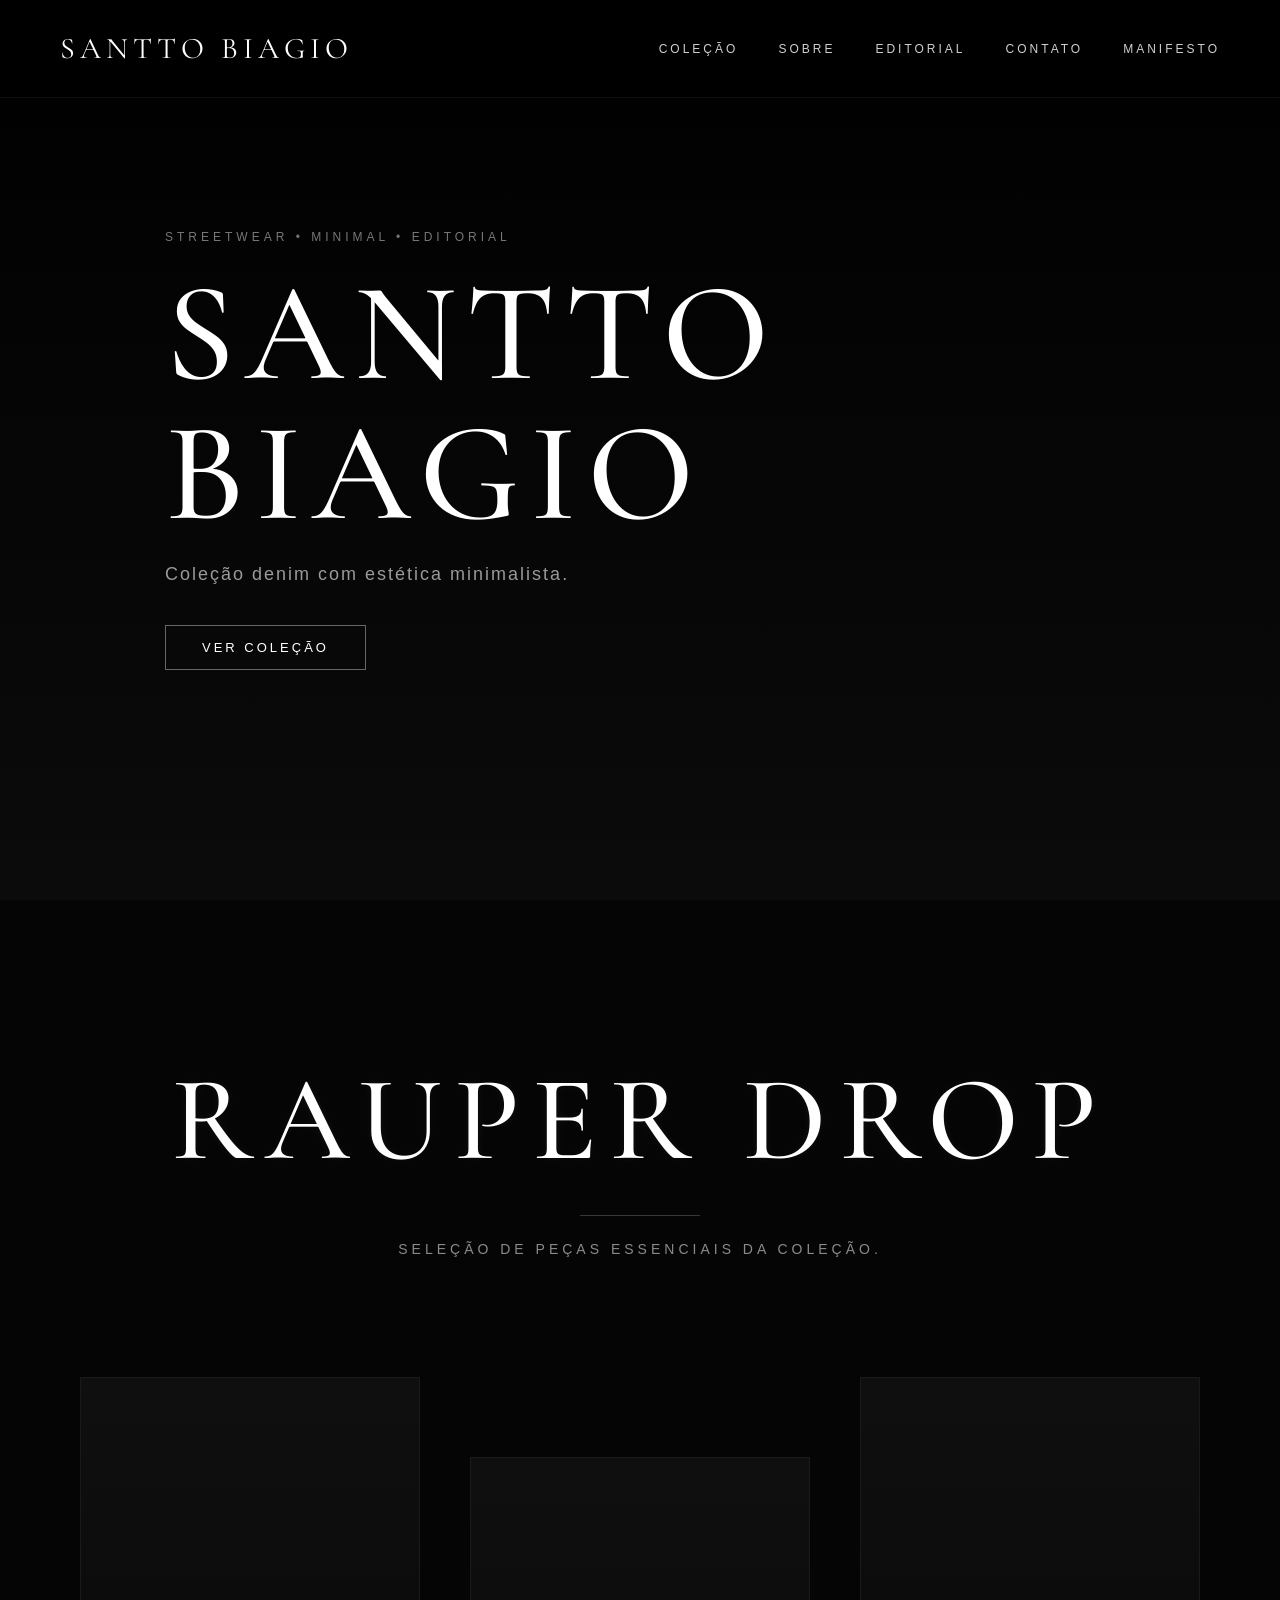
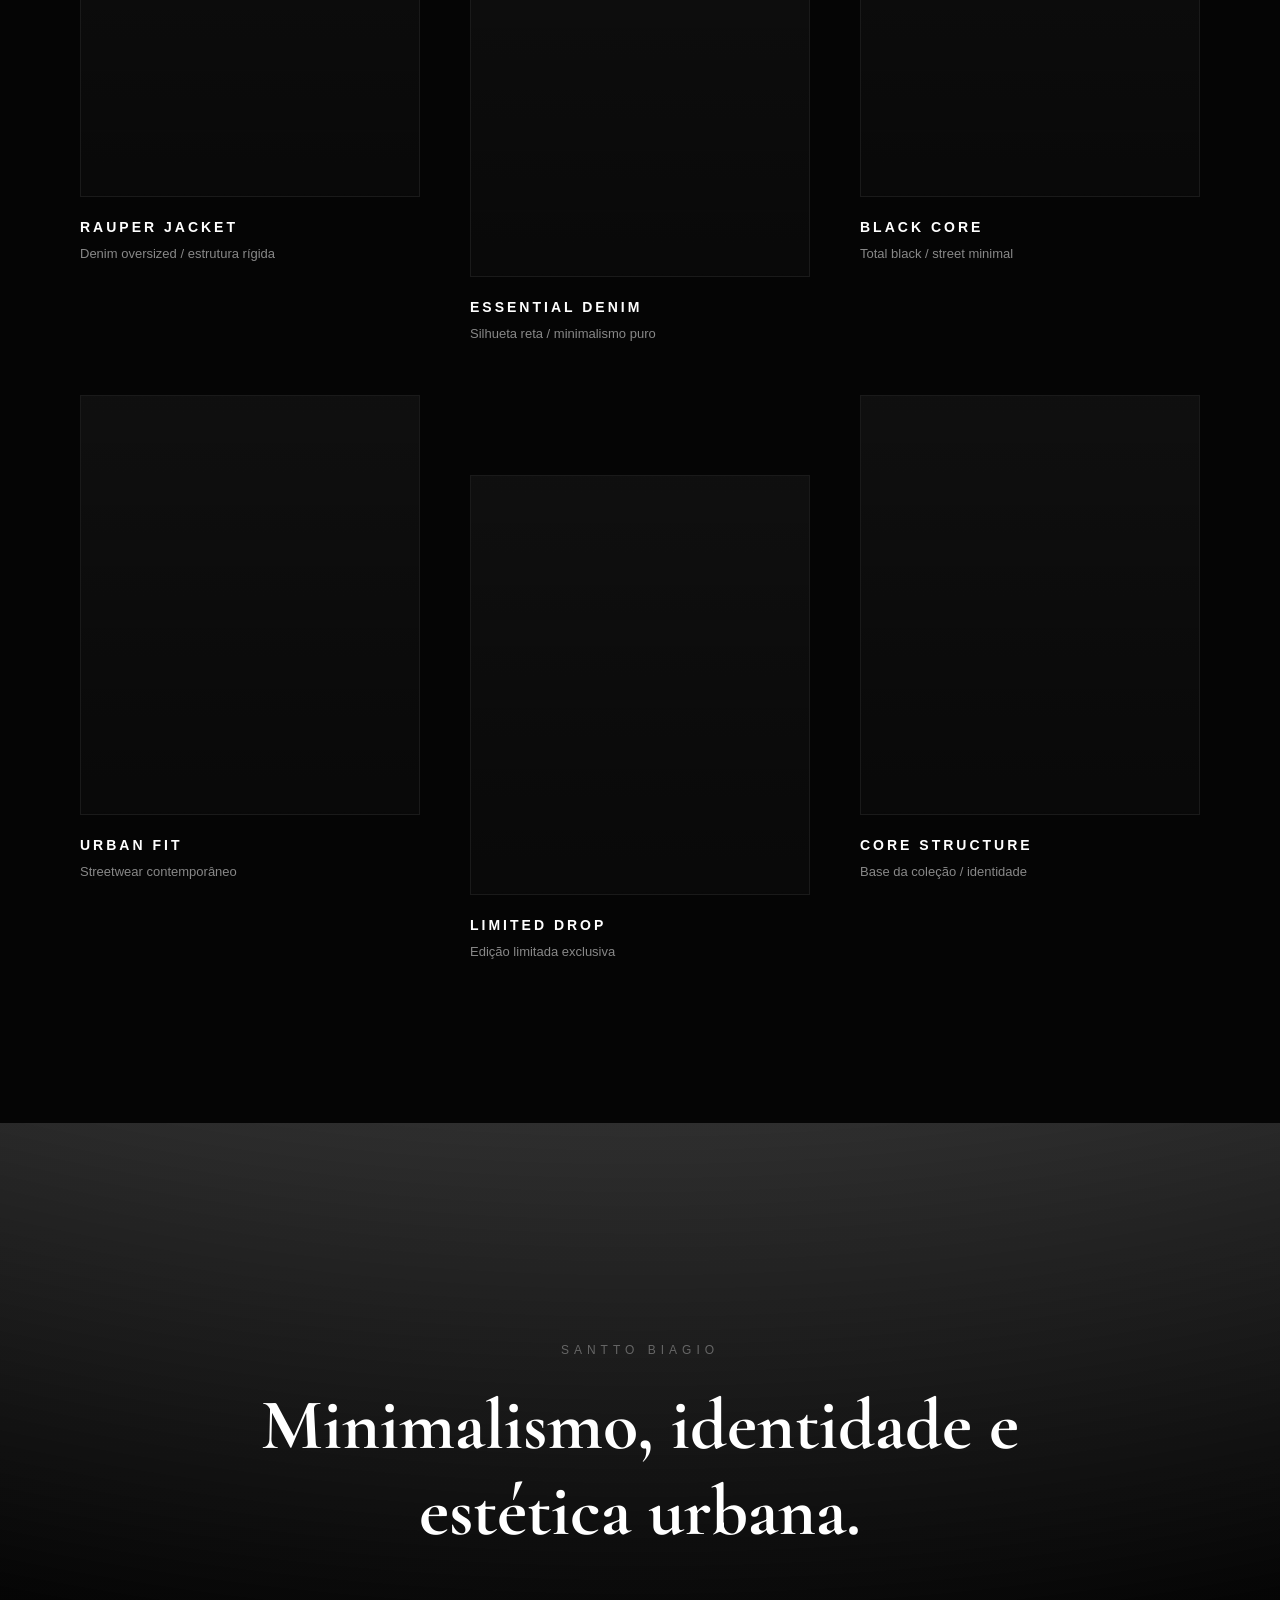
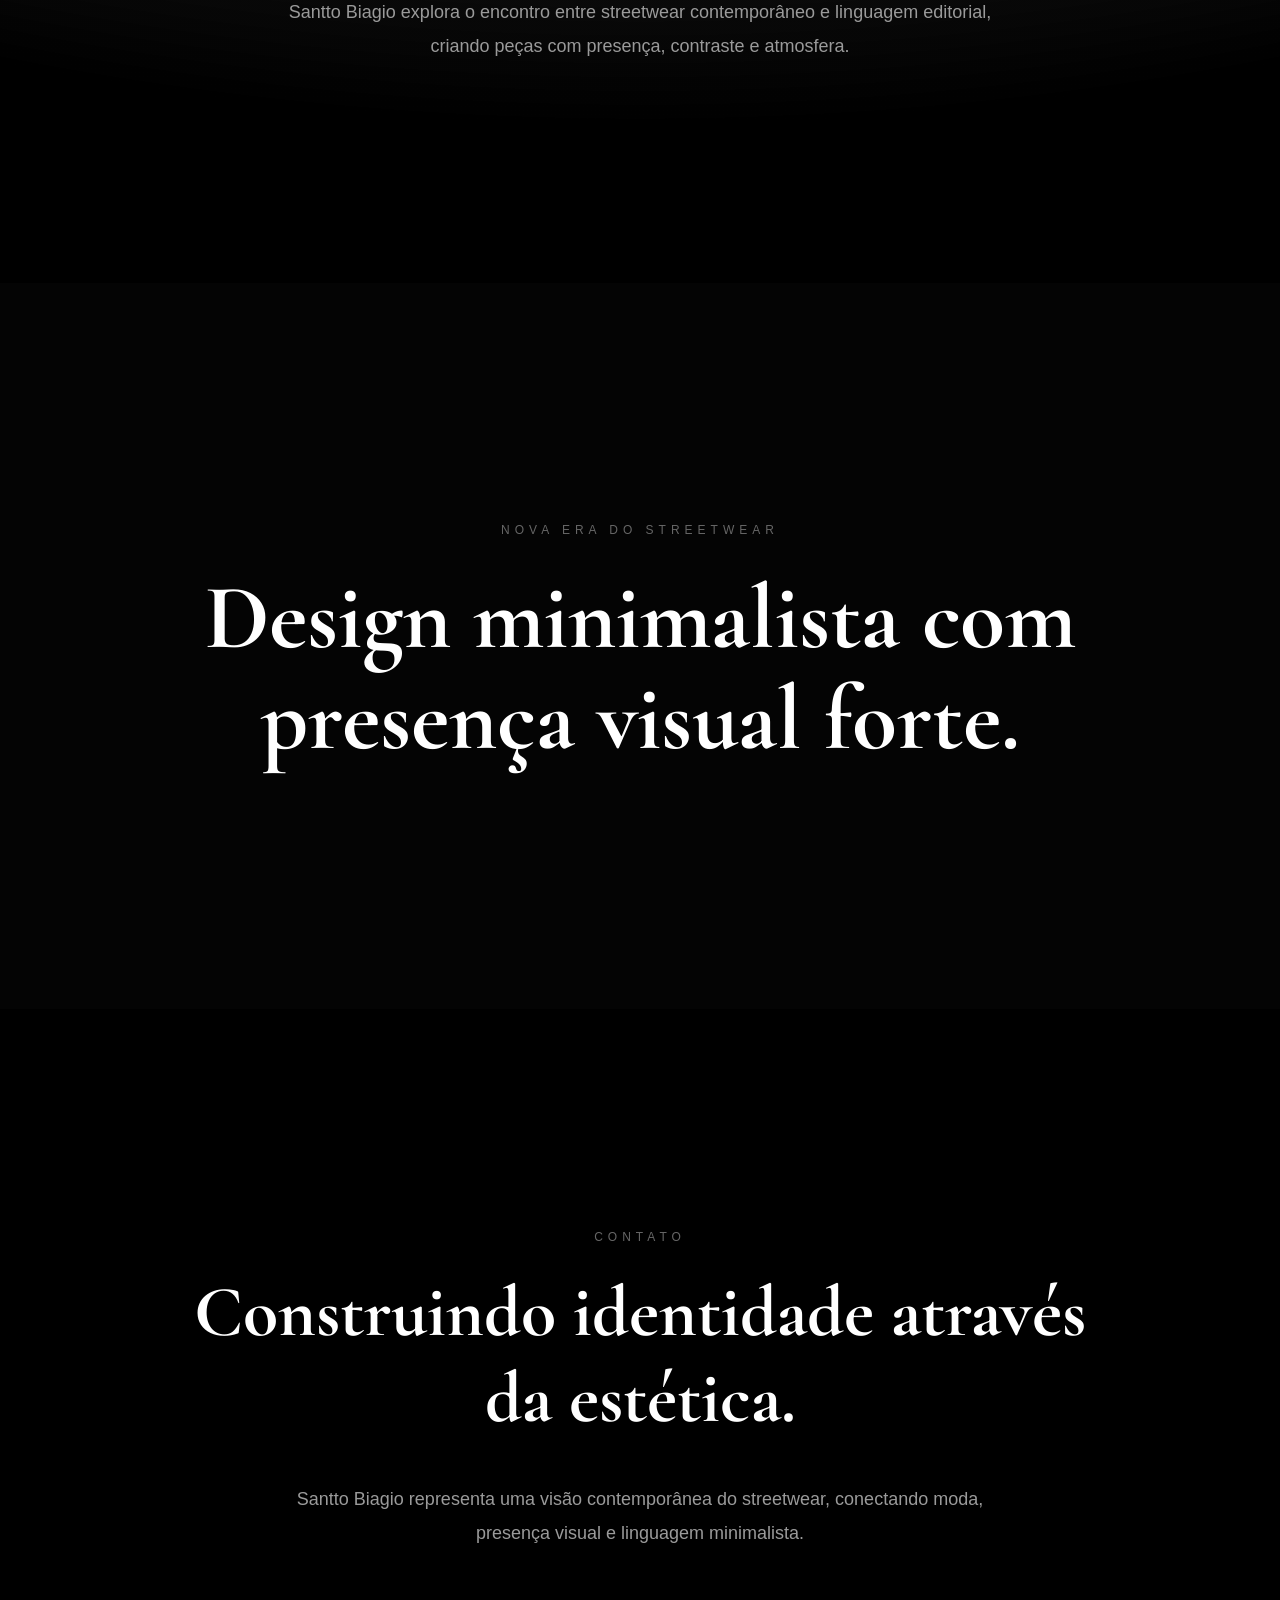
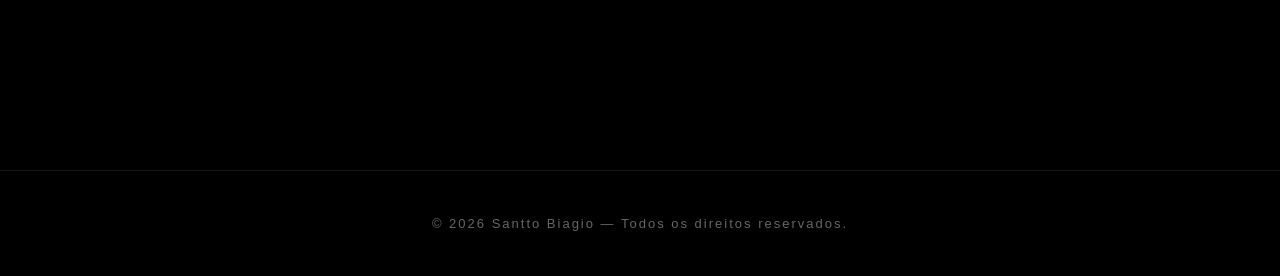
<file: index.html>
<!DOCTYPE html>
<html lang="pt-BR">

<head>

  <!-- META -->
  <meta charset="UTF-8">
  <meta name="viewport" content="width=device-width, initial-scale=1.0">

  <!-- TITLE -->
  <title>Santto Biagio</title>

  <!-- CSS -->
  <link rel="stylesheet" href="style.css">

  <!-- GOOGLE FONT -->
  <link rel="preconnect" href="https://fonts.googleapis.com">
  <link rel="preconnect" href="https://fonts.gstatic.com" crossorigin>

  <link
    href="https://fonts.googleapis.com/css2?family=Cormorant+Garamond:wght@300;400;500;600&display=swap"
    rel="stylesheet"
  >

</head>

<body>

  <!-- =========================
       LOADER
  ========================== -->

  <div id="loader">

    <h1>
      SANTTO BIAGIO
    </h1>

  </div>

  <!-- =========================
       NAVBAR
  ========================== -->

  <nav>

    <div class="logo">
      SANTTO BIAGIO
    </div>

    <!-- MOBILE -->
    <div class="menu-toggle" id="menu-toggle">
      ☰
    </div>

    <!-- MENU -->
    <ul>

      <li>
        <a href="#colecao">COLEÇÃO</a>
      </li>

      <li>
        <a href="#sobre">SOBRE</a>
      </li>

      <li>
        <a href="#editorial">EDITORIAL</a>
      </li>

      <li>
        <a href="#contato">CONTATO</a>
      </li>

      <li>
        <a href="manifesto.html">MANIFESTO</a>

    </ul>

  </nav>

  <!-- =========================
       HERO
  ========================== -->

  <section class="hero">

    <div class="content reveal">

      <p class="hero-small">
        STREETWEAR • MINIMAL • EDITORIAL
      </p>

      <h1>
        SANTTO BIAGIO
      </h1>

      <p id="typing-text"></p>

      <button id="btn-colecao">
        VER COLEÇÃO
      </button>

    </div>

  </section>

  <!-- =========================
       COLLECTION
  ========================== -->

  <section id="colecao" class="collection reveal">

    <h2>
      RAUPER DROP
    </h2>

    <p class="subtitulo">
      Seleção de peças essenciais da coleção.
    </p>

    <div class="catalog-grid">

      <!-- ITEM -->

      <div class="catalog-item reveal">

        <div class="img"></div>

        <h3>RAUPER JACKET</h3>

        <p>
          Denim oversized / estrutura rígida
        </p>

      </div>

      <!-- ITEM -->

      <div class="catalog-item reveal">

        <div class="img"></div>

        <h3>ESSENTIAL DENIM</h3>

        <p>
          Silhueta reta / minimalismo puro
        </p>

      </div>

      <!-- ITEM -->

      <div class="catalog-item reveal">

        <div class="img"></div>

        <h3>BLACK CORE</h3>

        <p>
          Total black / street minimal
        </p>

      </div>

      <!-- ITEM -->

      <div class="catalog-item reveal">

        <div class="img"></div>

        <h3>URBAN FIT</h3>

        <p>
          Streetwear contemporâneo
        </p>

      </div>

      <!-- ITEM -->

      <div class="catalog-item reveal">

        <div class="img"></div>

        <h3>LIMITED DROP</h3>

        <p>
          Edição limitada exclusiva
        </p>

      </div>

      <!-- ITEM -->

      <div class="catalog-item reveal">

        <div class="img"></div>

        <h3>CORE STRUCTURE</h3>

        <p>
          Base da coleção / identidade
        </p>

      </div>

    </div>

  </section>

  <!-- =========================
       ABOUT
  ========================== -->

  <section id="sobre" class="about">

    <div class="about-content reveal">

      <p class="small-text">
        SANTTO BIAGIO
      </p>

      <h2>
        Minimalismo, identidade e estética urbana.
      </h2>

      <p class="description">

        Santto Biagio explora o encontro entre streetwear contemporâneo
        e linguagem editorial, criando peças com presença,
        contraste e atmosfera.

      </p>

    </div>

  </section>

  <!-- =========================
       EDITORIAL
  ========================== -->

  <section id="editorial" class="editorial reveal">

    <p class="editorial-small">
      NOVA ERA DO STREETWEAR
    </p>

    <h2>
      Design minimalista com presença visual forte.
    </h2>

  </section>

  <!-- =========================
       CONTATO
  ========================== -->

  <section id="contato" class="about">

    <div class="about-content reveal">

      <p class="small-text">
        CONTATO
      </p>

      <h2>
        Construindo identidade através da estética.
      </h2>

      <p class="description">

        Santto Biagio representa uma visão contemporânea do streetwear,
        conectando moda, presença visual e linguagem minimalista.

      </p>

    </div>

  </section>

  <!-- =========================
       FOOTER
  ========================== -->

  <footer>

    <p>
      © 2026 Santto Biagio — Todos os direitos reservados.
    </p>

  </footer>

  <!-- =========================
       SCRIPT
  ========================== -->

  <script src="script.js"></script>

</body>

</html>
</file>
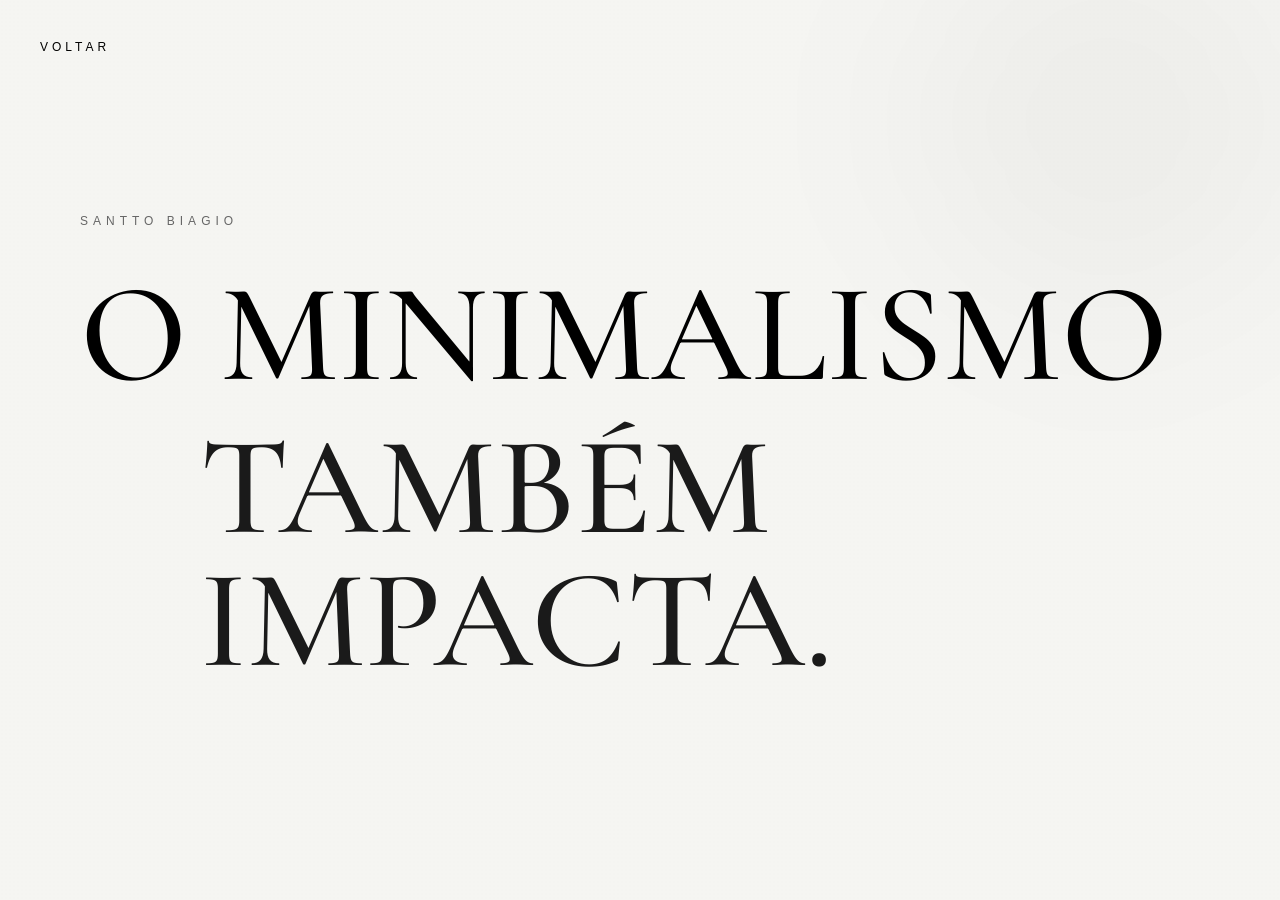
<file: manifesto.html>
<!DOCTYPE html>
<html lang="pt-BR">

<head>

  <meta charset="UTF-8">
  <meta name="viewport" content="width=device-width, initial-scale=1.0">

  <title>Manifesto — Santto Biagio</title>

  <link rel="stylesheet" href="manifesto.css">

  <link rel="preconnect" href="https://fonts.googleapis.com">
  <link rel="preconnect" href="https://fonts.gstatic.com" crossorigin>

  <link href="https://fonts.googleapis.com/css2?family=Cormorant+Garamond:wght@300;400;500;600&display=swap" rel="stylesheet">

</head>

<body>

  <section class="manifesto">

    <p class="small">
      SANTTO BIAGIO
    </p>

    <h1>
  O MINIMALISMO
    </h1>

    <h2>
  TAMBÉM IMPACTA.
    </h2>

    <a href="index.html" class="back-home">
  VOLTAR
    </a>

  </section>

</body>

</html>
</file>
<file: style.css>
/* =========================
   RESET
========================= */

* {
  margin: 0;
  padding: 0;
  box-sizing: border-box;
}

html {
  scroll-behavior: smooth;
}

/* =========================
   BODY
========================= */

body {
  background:
   radial-gradient(circle at top, rgba(255,255,255,0.06) 0%, #000 65%);

  color: #fff;

  font-family: Arial, sans-serif;

  overflow-x: hidden;

  animation: pageEnter 1s ease;
}

/* =========================
   PAGE ENTER
========================= */

@keyframes pageEnter {

  from {
    opacity: 0;
    transform: scale(1.02);
  }

  to {
    opacity: 1;
    transform: scale(1);
  }

}

/* =========================
   LOADER
========================= */

#loader {
  position: fixed;

  top: 0;
  left: 0;

  width: 100%;
  height: 100vh;

  background:
    radial-gradient(circle at top, #111 0%, #000 60%);

  display: flex;
  justify-content: center;
  align-items: center;

  z-index: 9999;

  transition: 1s ease;
}

#loader h1 {
  font-family: "Cormorant Garamond", serif;

  font-size: 42px;

  letter-spacing: 8px;

  font-weight: 500;
}

/* =========================
   NAVBAR
========================= */

nav {
  position: fixed;

  top: 0;
  left: 0;

  width: 100%;

  padding: 30px 60px;

  display: flex;
  justify-content: space-between;
  align-items: center;

  background: rgba(0, 0, 0, 0.35);

  backdrop-filter: blur(12px);

  border-bottom: 1px solid rgba(255,255,255,0.05);

  z-index: 1000;

  transition: 0.4s ease;
}

nav.scrolled {
  background: rgba(0,0,0,0.92);

  border-bottom: 1px solid rgba(255,255,255,0.08);
}

.logo {
  font-family: "Cormorant Garamond", serif;

  font-size: 30px;

  letter-spacing: 5px;
}

/* MENU */

nav ul {
  display: flex;

  gap: 40px;

  list-style: none;
}

nav li {
  font-size: 12px;

  letter-spacing: 3px;
}

nav a {
  text-decoration: none;

  color: #cfcfcf;

  transition: 0.3s ease;
}

nav a:hover {
  color: #fff;
}

/* =========================
   MENU MOBILE
========================= */

.menu-toggle {
  display: none;

  font-size: 28px;

  cursor: pointer;
}

@media (max-width: 768px) {

  nav {
    padding: 25px;
  }

  nav ul {
    position: absolute;

    top: 90px;
    right: 20px;

    flex-direction: column;

    background: rgba(0,0,0,0.95);

    padding: 25px;

    width: 220px;

    display: none;

    border: 1px solid rgba(255,255,255,0.05);
  }

  nav ul.active {
    display: flex;
  }

  .menu-toggle {
    display: block;
  }

}

/* =========================
   HERO
========================= */

.hero {
  height: 100vh;

  display: flex;
  justify-content: center;
  align-items: center;

  padding: 0 80px;

  background:
    linear-gradient(
      to bottom,
      #000,
      #0b0b0b
    );
}

.content {
  max-width: 950px;
}

.hero-small {
  color: #777;

  font-size: 12px;

  letter-spacing: 4px;

  margin-bottom: 20px;
}

.content h1 {
  font-family: "Cormorant Garamond", serif;

  font-size: 140px;

  font-weight: 500;

  line-height: 1;

  letter-spacing: 10px;
  
}

#typing-text {
  margin-top: 20px;

  color: #9a9a9a;

  font-size: 18px;

  letter-spacing: 2px;
}

/* =========================
   BUTTON
========================= */

button {
  margin-top: 40px;

  padding: 14px 36px;

  background: transparent;

  border: 1px solid #666;

  color: #fff;

  font-size: 13px;

  letter-spacing: 3px;

  cursor: pointer;

  transition: 0.4s ease;
}

button:hover {
  background: #fff;

  color: #000;

  transform: translateY(-4px);

  box-shadow:
    0 10px 40px rgba(255,255,255,0.12);
}

/* =========================
   COLLECTION
========================= */

.collection {
  padding: 160px 80px;

  background: #050505;
}

.collection h2 {
  font-family: "Cormorant Garamond", serif;

  font-size: 120px;

  font-weight: 500;

  text-align: center;

  letter-spacing: 12px;

  line-height: 1;

  margin-bottom: 25px;

  color: #fff;

  text-transform: uppercase;

  position: relative;

  z-index: 2;

  overflow: hidden;

  text-shadow:
    0 0 10px rgba(255,255,255,0.05),
    0 0 30px rgba(255,255,255,0.03);
}

/* LINHA ABAIXO */

.collection h2::after {
  content: "";

  display: block;

  width: 120px;
  height: 1px;

  background: rgba(255,255,255,0.15);

  margin: 35px auto 0 auto;
}

/* HOLOFOTE PASSANDO */

.collection h2::before {
  content: "";

  position: absolute;

  top: 50%;
  left: -40%;

  width: 300px;
  height: 300px;

  background:
    radial-gradient(
      circle,
      rgba(255,255,255,0.12) 0%,
      rgba(255,255,255,0.05) 30%,
      transparent 70%
    );

  transform: translateY(-50%);

  filter: blur(40px);

  animation: spotlightMove 7s ease-in-out infinite;

  z-index: -1;

  pointer-events: none;
}

/* ANIMAÇÃO */

@keyframes spotlightMove {

  0% {
    left: -35%;
    opacity: 0;
  }

  15% {
    opacity: 1;
  }

  50% {
    left: 40%;
    opacity: 0.9;
  }

  85% {
    opacity: 0.5;
  }

  100% {
    left: 120%;
    opacity: 0;
  }

}

/* linha minimalista abaixo */

.collection h2::after {
  content: "";

  display: block;

  width: 120px;
  height: 1px;

  background: rgba(255,255,255,0.2);

  margin: 35px auto 0 auto;
}

.subtitulo {
  text-align: center;

  color: #8a8a8a;

  font-size: 14px;

  letter-spacing: 4px;

  text-transform: uppercase;

  margin-bottom: 120px;
}

/* =========================
   CATALOG GRID
========================= */

.catalog-grid {
  display: grid;

  grid-template-columns: repeat(3, 1fr);

  gap: 50px;

  align-items: start;
}

.catalog-item {
  transition: 0.5s ease;

  cursor: pointer;
}

.catalog-item:nth-child(2),
.catalog-item:nth-child(5) {
  margin-top: 80px;
}

.catalog-item:hover {
  transform: translateY(-10px);
}

.catalog-item .img {
  width: 100%;
  height: 420px;

  background:
    linear-gradient(
      to bottom,
      rgba(0,0,0,0.1),
      rgba(0,0,0,0.5)
    ),
    #111;

  border: 1px solid #1a1a1a;

  overflow: hidden;

  transition:
    transform 0.8s ease,
    filter 0.8s ease,
    border 0.5s ease;
}

.catalog-item:hover .img {
  transform: scale(1.03);

  filter: brightness(1.1);

  border-color: #444;
}

.catalog-item h3 {
  margin-top: 22px;

  font-size: 14px;

  letter-spacing: 3px;

  transition: 0.4s ease;
}

.catalog-item:hover h3 {
  letter-spacing: 5px;
}

.catalog-item p {
  margin-top: 8px;

  color: #888;

  font-size: 13px;

  line-height: 1.7;
}

/* =========================
   ABOUT
========================= */

.about {
  padding: 220px 80px;

  display: flex;
  justify-content: center;
}

.about-content {
  max-width: 900px;

  text-align: center;
}

.small-text {
  color: #666;

  font-size: 12px;

  letter-spacing: 5px;

  margin-bottom: 25px;
}

.about h2 {
  font-family: "Cormorant Garamond", serif;

  font-size: 72px;

  line-height: 1.2;

  margin-bottom: 40px;
}

.description {
  max-width: 720px;

  margin: auto;

  color: #9a9a9a;

  font-size: 18px;

  line-height: 1.9;
}

/* =========================
   EDITORIAL
========================= */

.editorial {
  padding: 240px 80px;

  text-align: center;

  background: #040404;
}

.editorial-small {
  color: #666;

  font-size: 12px;

  letter-spacing: 5px;

  margin-bottom: 30px;
}

.editorial h2 {
  font-family: "Cormorant Garamond", serif;

  font-size: 92px;

  max-width: 1100px;

  margin: auto;

  line-height: 1.1;
}

/* =========================
   FOOTER
========================= */

footer {
  padding: 45px;

  text-align: center;

  border-top: 1px solid #141414;
}

footer p {
  color: #666;

  font-size: 13px;

  letter-spacing: 2px;
}

/* =========================
   REVEAL EFFECT
========================= */

.reveal {
  opacity: 0;

  transform:
    translateY(40px)
    scale(0.98);

  transition:
    opacity 1.2s cubic-bezier(0.2, 0.8, 0.2, 1),
    transform 1.2s cubic-bezier(0.2, 0.8, 0.2, 1);

  will-change: transform, opacity;
}

.reveal.show {
  opacity: 1;

  transform:
    translateY(0)
    scale(1);
}

/* =========================
   RESPONSIVO
========================= */

@media (max-width: 1000px) {

  .catalog-grid {
    grid-template-columns: repeat(2, 1fr);
  }

  .content h1 {
    font-size: 100px;
  }

}

@media (max-width: 768px) {

  .hero {
    padding: 0 25px;
  }

  .collection,
  .about,
  .editorial {
    padding-left: 25px;
    padding-right: 25px;
  }

  .content h1 {
    font-size: 62px;

    letter-spacing: 4px;

    text-shadow:
  0 0 40px rgba(255,255,255,0.03);
  }

  .about h2 {
    font-size: 42px;
  }

  .editorial h2 {
    font-size: 50px;
  }

}

@media (max-width: 600px) {

  .catalog-grid {
    grid-template-columns: 1fr;
  }

  .catalog-item:nth-child(2),
  .catalog-item:nth-child(5) {
    margin-top: 0;
  }

}

/* =========================
   CINEMATIC GRAIN
========================= */

body::before {
  content: "";

  position: fixed;

  top: 0;
  left: 0;

  width: 100%;
  height: 100vh;

  background-image:
    radial-gradient(rgba(255,255,255,0.03) 1px, transparent 1px);

  background-size: 4px 4px;

  opacity: 0.08;

  pointer-events: none;

  z-index: 9999;

  mix-blend-mode: soft-light;
}
</file>
<file: manifesto.css>
/* =========================
   RESET
========================= */

* {
  margin: 0;
  padding: 0;
  box-sizing: border-box;
}

html {
  scroll-behavior: smooth;
}

/* =========================
   BODY
========================= */

body {
  background: #f5f5f2;

  color: #000;

  font-family: Arial, sans-serif;

  overflow-x: hidden;

  animation: pageEnter 1.2s ease;
}

/* =========================
   PAGE ENTER
========================= */

@keyframes pageEnter {

  from {
    opacity: 0;
    transform: scale(1.01);
  }

  to {
    opacity: 1;
    transform: scale(1);
  }

}

/* =========================
   MANIFESTO SECTION
========================= */

.manifesto {
  min-height: 100vh;

  padding: 120px 80px;

  display: flex;
  flex-direction: column;
  justify-content: center;
}

/* =========================
   SMALL TEXT
========================= */

.small {
  font-size: 12px;

  letter-spacing: 5px;

  color: #666;

  margin-bottom: 40px;
}

/* =========================
   TITLES
========================= */

.manifesto h1,
.manifesto h2 {
  font-family: "Cormorant Garamond", serif;

  font-weight: 500;

  line-height: 0.95;

  text-transform: uppercase;

  position: relative;
}

/* PRIMEIRA FRASE */

.manifesto h1 {
  font-size: 140px;

  margin-bottom: 20px;

  animation: fadeUp 1.2s ease;
}

/* SEGUNDA FRASE */

.manifesto h2 {
  font-size: 140px;

  color: #1a1a1a;

  margin-left: 120px;

  animation: fadeUp 1.5s ease;
}

/* =========================
   HOVER EDITORIAL
========================= */

.manifesto h1:hover,
.manifesto h2:hover {

  letter-spacing: 4px;

  transition: 0.6s ease;

}

/* =========================
   CINEMATIC LIGHT
========================= */

.manifesto::before {
  content: "";

  position: fixed;

  top: -20%;
  right: -10%;

  width: 600px;
  height: 600px;

  background:
    radial-gradient(
      circle,
      rgba(0,0,0,0.04),
      transparent 70%
    );

  filter: blur(60px);

  pointer-events: none;
}

/* =========================
   NOISE / GRAIN
========================= */

body::after {
  content: "";

  position: fixed;

  top: 0;
  left: 0;

  width: 100%;
  height: 100vh;

  background-image:
    radial-gradient(rgba(0,0,0,0.03) 1px, transparent 1px);

  background-size: 4px 4px;

  opacity: 0.08;

  pointer-events: none;

  mix-blend-mode: multiply;
}

/* =========================
   FADE UP
========================= */

@keyframes fadeUp {

  from {
    opacity: 0;
    transform: translateY(60px);
  }

  to {
    opacity: 1;
    transform: translateY(0);
  }

}

/* =========================
   RESPONSIVO
========================= */

@media (max-width: 1100px) {

  .manifesto h1,
  .manifesto h2 {
    font-size: 90px;
  }

}

@media (max-width: 768px) {

  .manifesto {
    padding: 100px 25px;
  }

  .manifesto h1,
  .manifesto h2 {
    font-size: 54px;

    line-height: 1.1;
  }

  .manifesto h2 {
    margin-left: 0;
    margin-top: 10px;
  }

}

.back-home {
  position: absolute;

  top: 40px;
  left: 40px;

  text-decoration: none;

  color: #000;

  font-size: 12px;

  letter-spacing: 4px;

  transition: 0.4s ease;
}

.back-home:hover {
  opacity: 0.5;
}
</file>
